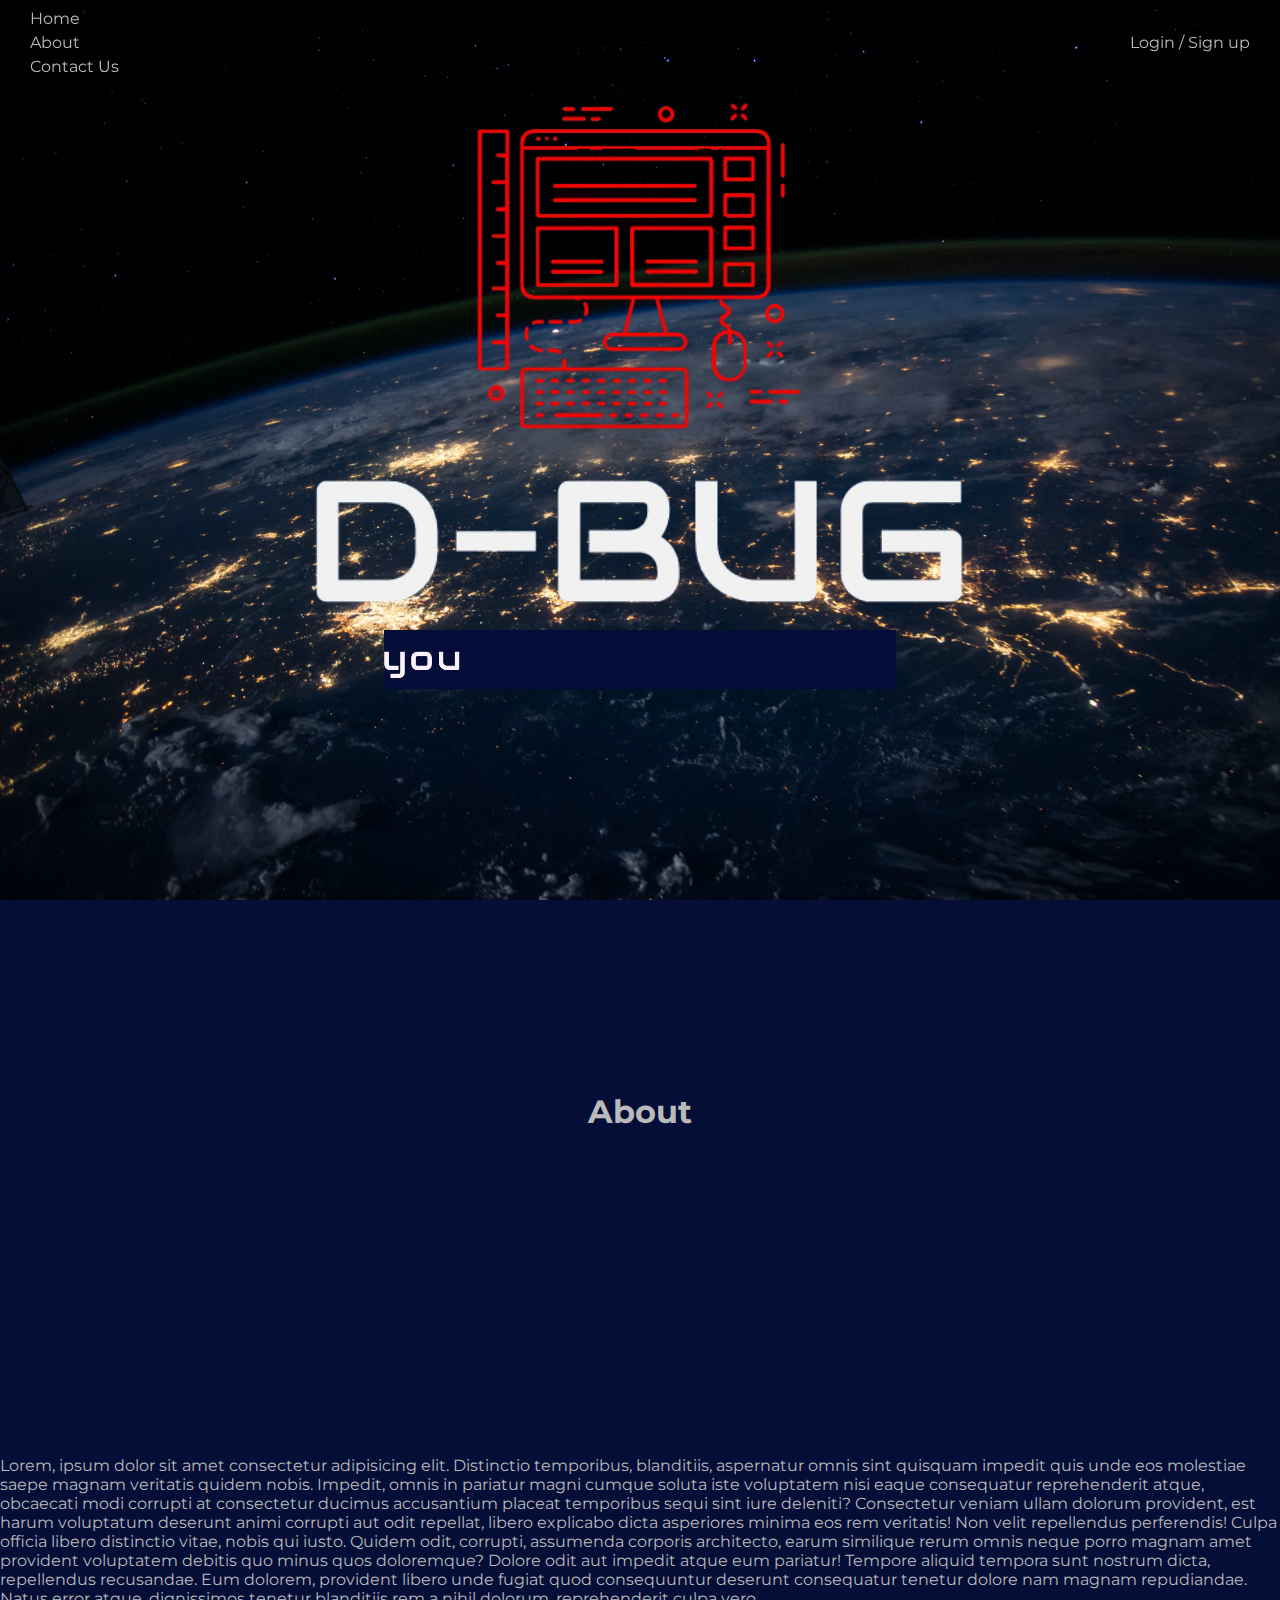
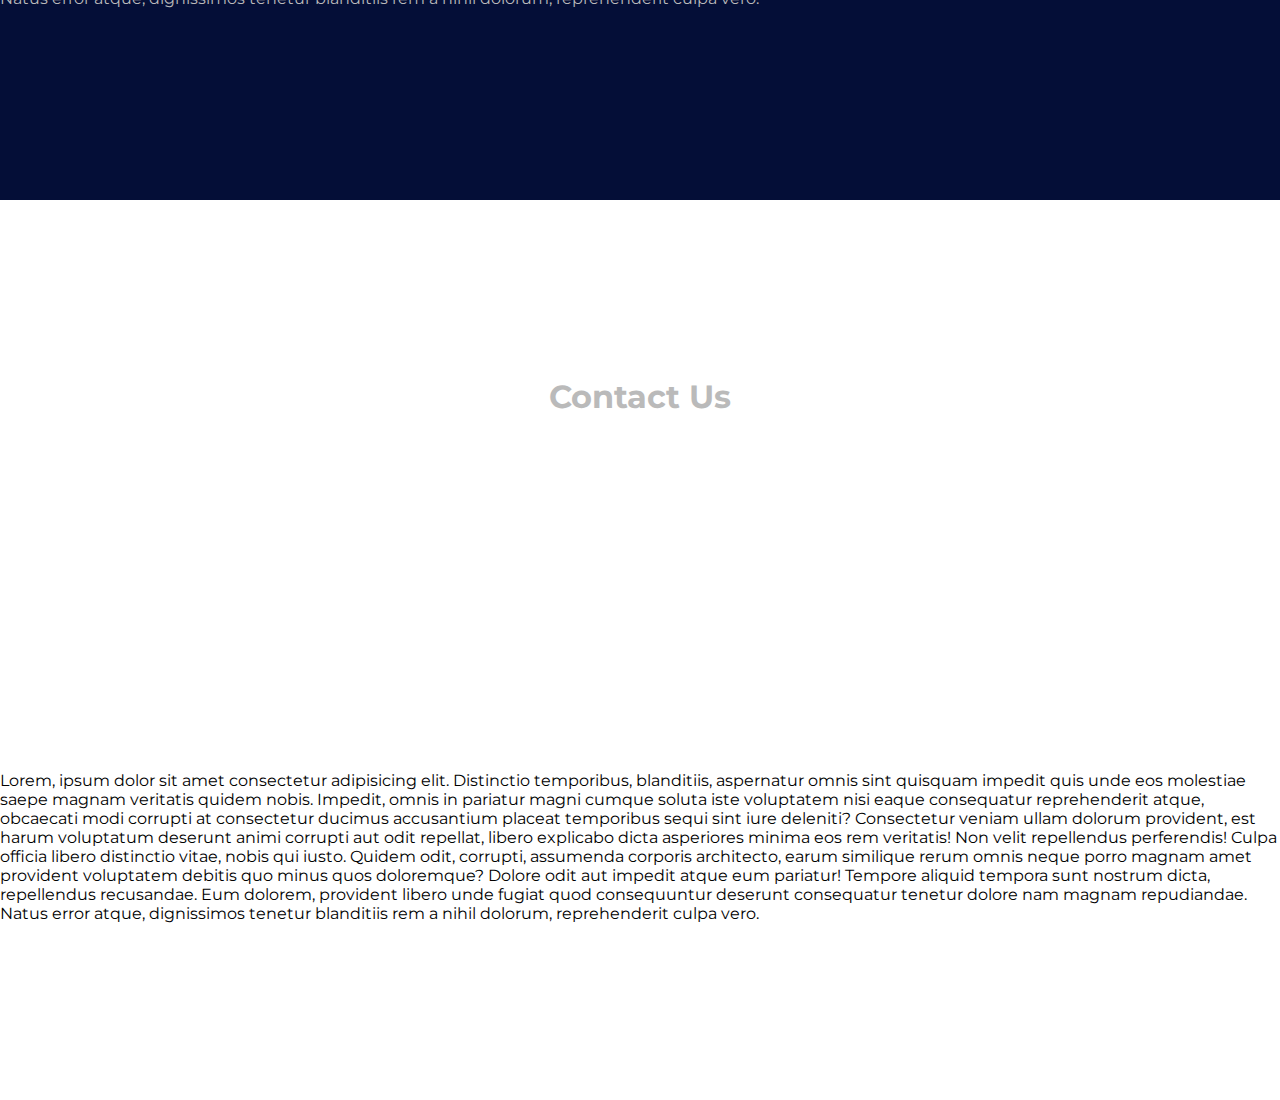
<file: landing.html>
<!DOCTYPE html>
<html lang="en">
<head>
    <meta charset="UTF-8">
    <meta name="viewport" content="width=device-width, initial-scale=1.0">
    <link href="https://fonts.googleapis.com/css?family=Montserrat:400,800" rel="stylesheet">
    <title>D-Bug</title>
    <link rel="stylesheet" href="landing.css">
</head>
<body style="font-family: 'Montserrat', sans-serif;">
    <div class="maincontainer">
        <div class="navbar">
            <ul>
                <li><a href="#home" class="middle">Home</a></li>
                <li><a href="#about" class="middle">About</a></li>
                <li><a href="#contact" class="middle">Contact Us</a></li>
            </ul>
            <ul>
                <li><a href="login.html">Login / Sign up</a></li>
            </ul>
        </div>

        <section id="home">
            <div class="img">
            </div>
            <div class="video">
                <video autoplay muted no-loop id="myVideo">
                    <source src="video\\ezgif.com-resize.mp4" type="video/mp4">
                </video>
            </div>
        </section>

        <section id="about">
            <h1>About</h1>
                <p>Lorem, ipsum dolor sit amet consectetur adipisicing elit. Distinctio temporibus, blanditiis, aspernatur omnis sint quisquam impedit quis unde eos molestiae saepe magnam veritatis quidem nobis. Impedit, omnis in pariatur magni cumque soluta iste voluptatem nisi eaque consequatur reprehenderit atque, obcaecati modi corrupti at consectetur ducimus accusantium placeat temporibus sequi sint iure deleniti? Consectetur veniam ullam dolorum provident, est harum voluptatum deserunt animi corrupti aut odit repellat, libero explicabo dicta asperiores minima eos rem veritatis! Non velit repellendus perferendis! Culpa officia libero distinctio vitae, nobis qui iusto. Quidem odit, corrupti, assumenda corporis architecto, earum similique rerum omnis neque porro magnam amet provident voluptatem debitis quo minus quos doloremque? Dolore odit aut impedit atque eum pariatur! Tempore aliquid tempora sunt nostrum dicta, repellendus recusandae. Eum dolorem, provident libero unde fugiat quod consequuntur deserunt consequatur tenetur dolore nam magnam repudiandae. Natus error atque, dignissimos tenetur blanditiis rem a nihil dolorum, reprehenderit culpa vero.</p>
        </section>

        <section id="contact">
            <h1>Contact Us</h1>
                <p>Lorem, ipsum dolor sit amet consectetur adipisicing elit. Distinctio temporibus, blanditiis, aspernatur omnis sint quisquam impedit quis unde eos molestiae saepe magnam veritatis quidem nobis. Impedit, omnis in pariatur magni cumque soluta iste voluptatem nisi eaque consequatur reprehenderit atque, obcaecati modi corrupti at consectetur ducimus accusantium placeat temporibus sequi sint iure deleniti? Consectetur veniam ullam dolorum provident, est harum voluptatum deserunt animi corrupti aut odit repellat, libero explicabo dicta asperiores minima eos rem veritatis! Non velit repellendus perferendis! Culpa officia libero distinctio vitae, nobis qui iusto. Quidem odit, corrupti, assumenda corporis architecto, earum similique rerum omnis neque porro magnam amet provident voluptatem debitis quo minus quos doloremque? Dolore odit aut impedit atque eum pariatur! Tempore aliquid tempora sunt nostrum dicta, repellendus recusandae. Eum dolorem, provident libero unde fugiat quod consequuntur deserunt consequatur tenetur dolore nam magnam repudiandae. Natus error atque, dignissimos tenetur blanditiis rem a nihil dolorum, reprehenderit culpa vero.</p>
        </section>
    </div>
</body>
</html>
</file>
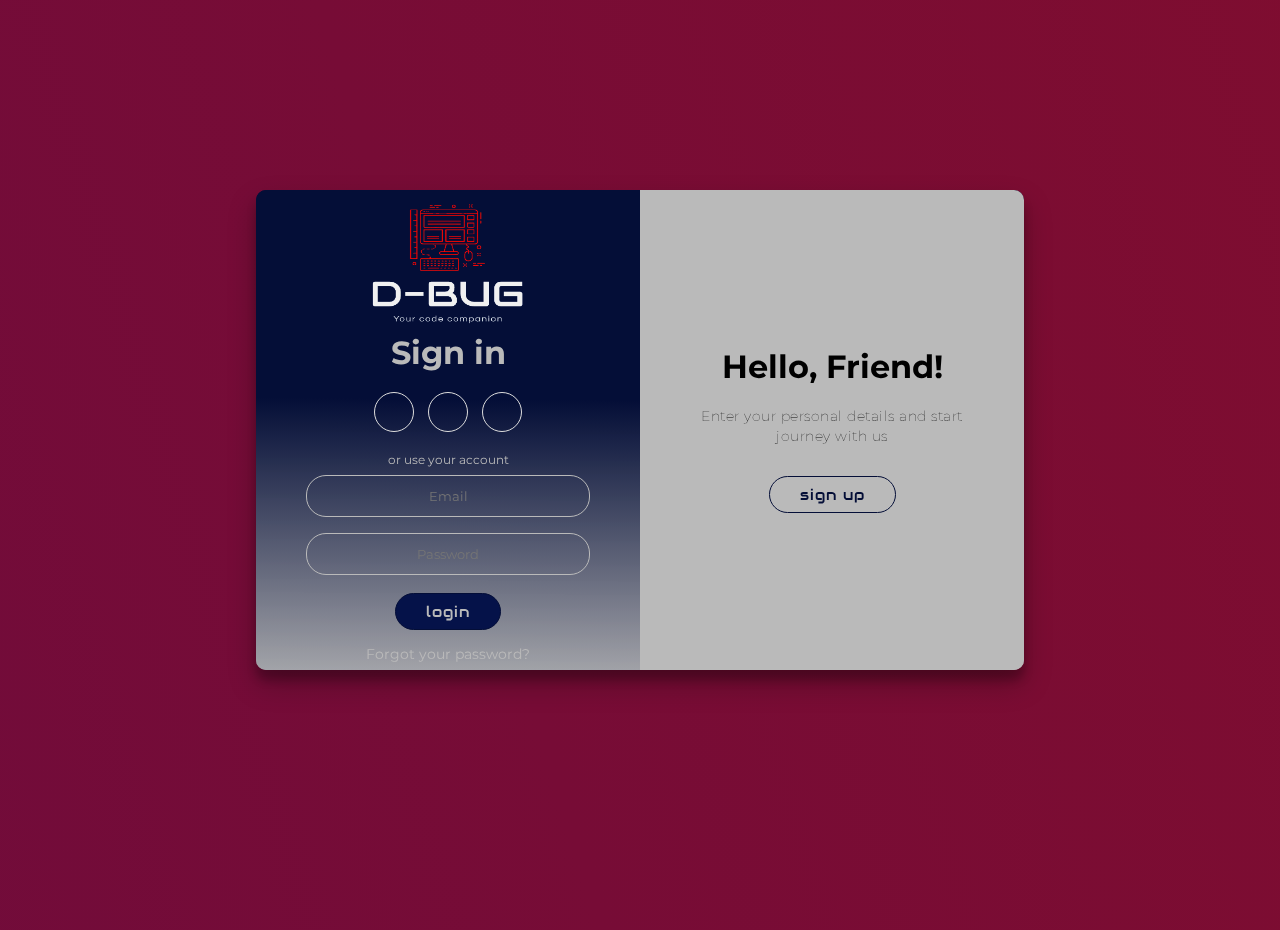
<file: login.html>
<!DOCTYPE html>
<html lang="en">
<head>
    <meta charset="UTF-8">
    <meta name="viewport" content="width=device-width, initial-scale=1.0">
	<title>D-Bug</title>
	<link href="https://fonts.googleapis.com/css2?family=Audiowide&display=swap" rel="stylesheet">
	<link href="https://fonts.googleapis.com/css?family=Montserrat:400,800" rel="stylesheet">
	<!-- <link rel="stylesheet" href="path/to/font-awesome/css/font-awesome.min.css"> -->
	<link rel="stylesheet" href="https://use.fontawesome.com/releases/v5.14.0/css/all.css" integrity="sha384-HzLeBuhoNPvSl5KYnjx0BT+WB0QEEqLprO+NBkkk5gbc67FTaL7XIGa2w1L0Xbgc" crossorigin="anonymous">
	<link rel="stylesheet" href="login.css">
<!-- Internal CSS -->
	<style>
		body {
			display: flex;
			justify-content: center;
			align-items: center;
			flex-direction: column;
			font-family: 'Montserrat', sans-serif;
			height: 100vh;
			margin: -20px 0 50px;
		}

		h1 {
			color: #BABABA;
			font-weight: bold;
			margin: 0;
		}

		h2 {
			text-align: center;
		}

		p {
			color: black;
			font-size: 14px;
			font-weight: 100;
			line-height: 20px;
			letter-spacing: 0.5px;
			margin: 20px 0 30px;
		}

		span {
			color: #BABABA;
			font-size: 12px;
		}

		a {
			color: #333;
			font-size: 14px;
			text-decoration: none;
			margin: 15px 0;
		}

		button {
			border-radius: 20px;
			background-color: #051249;
			border: 1px solid #040E37;
			font-family: 'Audiowide', cursive;
			color: #BABABA;
			font-size: 15px;
			padding: 8px 30px;
			letter-spacing: 1px;
			transition: transform 80ms ease-in;
			cursor: pointer;
		}
	</style>
</head>
<body>
<div class="container" id="container">
	<div class="form-container sign-up-container">
		<form name="signup_form" method="POST">
			<h1>Create Account</h1>
			<div class="social-container">
				<a href="#" class="social1"><i class="fab fa-facebook-f"></i></a>
				<a href="#" class="social2"><i class="fab fa-google-plus-g"></i></a>
				<a href="#" class="social3"><i class="fab fa-linkedin-in"></i></a>
			</div>

			<span>or use your email for registration</span>

			<div class="input-icons">
				<i class="fa fa-user icon"></i>
				<input type="text" class = "input_name" name="name" placeholder="Name" pattern="[(A-Z)* (a-z)*]*" 
				title="Should only contain letters" required/>
				<i class="fa fa-envelope icon"></i>
				<input type="email" name="email" placeholder="Email" required/>
				<i class="fa fa-lock icon"></i>
				<input type="password" name="password" class="input_password" placeholder="Password" pattern="^(?=.*[a-z])(?=.*[A-Z])(?=.*[0-9])(?=.*[!@#$%^&*_=+-]).{8,12}$" 
				title="Password must contain:
				• At least 1 Uppercase
				• At least 1 Lowercase
				• At least 1 Number
				• At least 1 Symbol, symbol allowed --> !@#$%^&*_=+-
				• Min 8 chars and Max 12 chars" required/>
				<i class="fa fa-lock icon"></i>
				<input type="password" name="confirm_password" placeholder="Confirm password" required>
			</div>

			<button type="submit" onclick="form_submit()">sign up</button>
		</form>
	</div>
	<div class="form-container sign-in-container">
		<form name="signin_form" method="POST" action="home.html">
			<img src="images\logo2.png" alt="logo" style="height: 150px; width: 200px;">
			<h1>Sign in</h1>
			<div class="social-container">
				<a href="#" class="social1"><i class="fab fa-facebook-f"></i></a>
				<a href="#" class="social2"><i class="fab fa-google-plus-g"></i></a>
				<a href="#" class="social3"><i class="fab fa-linkedin-in"></i></a>
			</div>
			<span>or use your account</span>
			<div class="input-icons"> 
				<i class="fa fa-envelope icon"></i>
				<input type="email" name="signin_email" placeholder="Email" required/>
				<i class="fa fa-lock icon"></i>
				<input type="password" name="signin_password" placeholder="Password" required/>
			</div>  
			<button type="submit" onclick="form_submit_signin()">login</button>
			<a href="#">Forgot your password?</a>
		</form>
	</div>
	<div class="overlay-container">
		<div class="overlay">
			<div class="overlay-panel overlay-left">
				<h1 style="color: black;">Welcome Back!</h1>
				<p>To keep connected with us please login with your personal info</p>
				<button class="ghost" id="signIn" style="color: #040E37;">sign in</button>
			</div>
			<div class="overlay-panel overlay-right">
				<h1 style="color: black;">Hello, Friend!</h1>
				<p>Enter your personal details and start journey with us</p>
				<button class="ghost" id="signUp" style="color: #040E37;">sign up</button>
			</div>
		</div>
	</div>
</div>
<script src="login.js"></script>
</body>
</html>
</file>
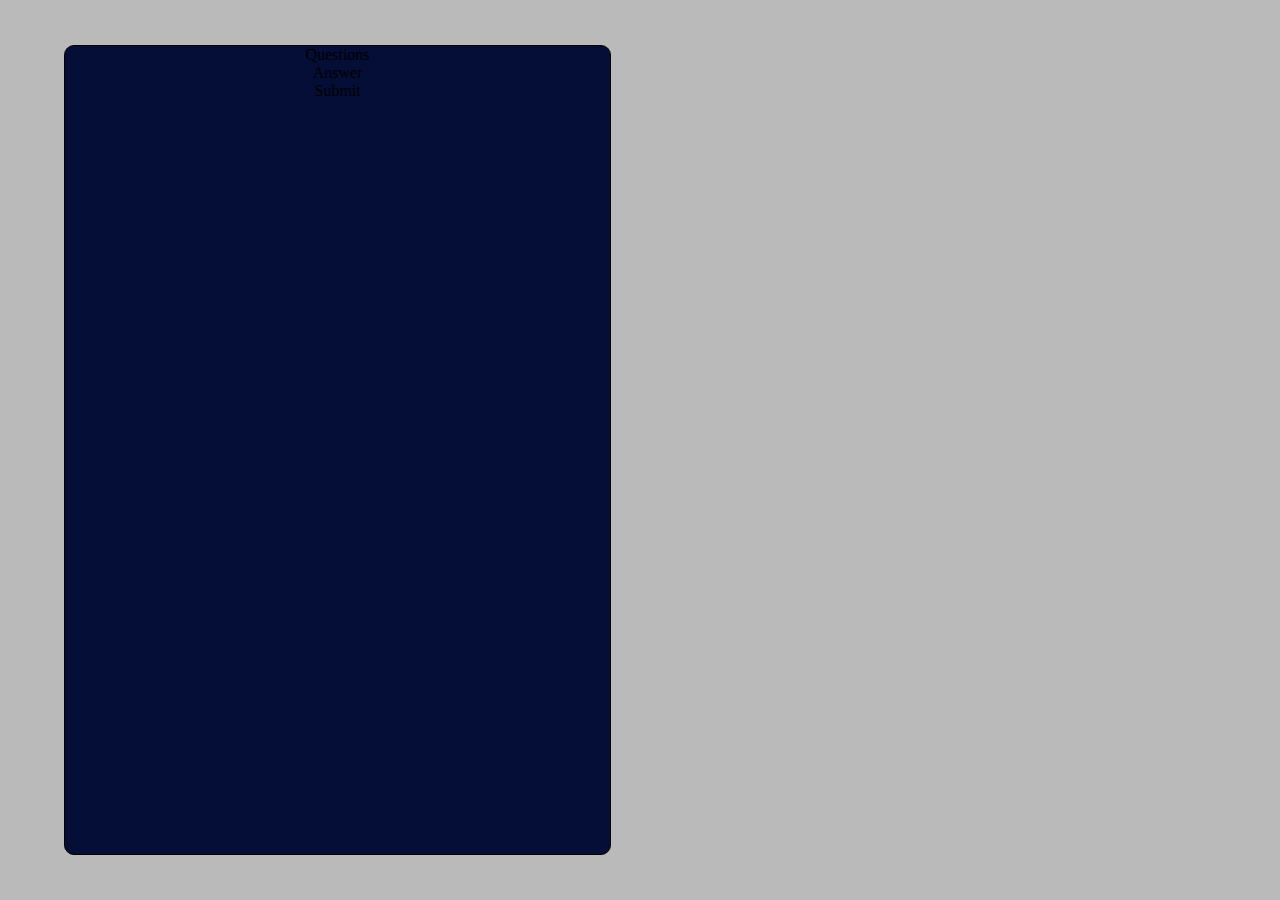
<file: views/practice.html>
<!DOCTYPE html>
<html lang="en">
<head>
    <meta charset="UTF-8">
    <meta name="viewport" content="width=device-width, initial-scale=1.0">
    <title>D-Bug</title>
    <link rel="shortcut icon" href="..\assets\images\favicon.ico" type="image/x-icon">
    <link rel="stylesheet" href="..\assets\practice.css">
</head>
<body>
    <div class="main">
        <div class="maincontainer">
            <div class='question-block'>
                <div class="text"><p>Questions</p></div>
                <div class="text"><p>Answer</p></div>
                <div class="text"><p>Submit</p></div>
                <div class="questions">
        
                </div>
                <div class="text-field">
        
                </div>
                <div class="submit-buttons">
        
                </div>
            </div>
            <div class="compiler">
                <iframe height="400px" width="100%" src="https://repl.it/@AshwithPoojary/WiseGreenProgram?lite=true" scrolling="no" frameborder="no" allowtransparency="true" allowfullscreen="true" sandbox="allow-forms allow-pointer-lock allow-popups allow-same-origin allow-scripts allow-modals"></iframe>
            </div>
        </div>
    </div>
</body>
</html>
</file>
<file: landing.css>
* {
    box-sizing: border-box;
    margin: 0;
    padding: 0;
}

body {
    /* overflow: hidden;*/
    height: 100vh;
}

#maincontainer {
    height: 100%;
    width: 100%;
    overflow-y: scroll;
    scroll-behavior: smooth;
    scroll-snap-type: y mandatory;
}

#home {
    display: flex;
    height: 100vh;
    width: 100%;
    background-image: url('images\\parallax\\home-parallax.jpg');
    background-attachment: fixed;
    background-repeat: no-repeat;
    background-size: cover;
    flex-direction: column;
    align-items: center;
    scroll-snap-align: center;
}

.navbar {
    flex-direction: row;
    position: fixed;
    padding: 0 30px;
    display: flex;
    height: 10%;
    width: 100%;
    justify-content: space-between;
    align-items: center;
}

#forham {
    width: 25%;
    display: flex;
    justify-content: space-between;
    align-items: center;
}

li {
    list-style-type: none;
    color: #BABABA;
}

#home .img {
    height: 70%;
    width: 100%;
    background-image: url("images\\logo-without-tagline.png");
    background-repeat: no-repeat;
    background-size: contain;
    background-position: center;
}

.navbar a:hover {
    color: red;
} 


.video {

    width: 40%;
    height: 10%;
    visibility: visible;
}

#myVideo {
    width: 100%;
}



#ham {
    margin-bottom: 5%;
    border: none;
    display: none;
    background-color: transparent;
    color: #BABABA;
    cursor: pointer;
}

#ham:focus {
    outline: none;
}

section h1 {
    color: #BABABA;
    font-weight: bold;
    font-family: 'Montserrat', sans-serif;
}

#about p {
    color: #BABABA;
    justify-content: center;
    align-items: center;
} 

#para {
    text-align: center;
    width: 50%;
    display: flex;
    flex-direction: column;
    justify-content: center;
    align-items: center;
}

#about {
    padding: 30px 0;
    height: 100vh;
    width: 100%;
    background-color: #040E37;
    display: flex;
    flex-direction: column;
    justify-content: space-around;
    align-items: center;
    scroll-snap-align: center;
}

.about-video {
    display: flex;
    flex-direction: column;
    justify-content: center;
    align-items: center;
    height: 40%;
    width: 40%;
}

#landing-video {
    padding-top: 10px;
    width: 100%;
}

.video-buttons {
    background-color: transparent;
    display: flex;
    justify-content: space-evenly;
    width: 100%;
}

.fa-expand {
    fill: #BABABA;
}

.fa-play {
    fill: #BABABA;
}

.fa-pause{
    fill: #BABABA;
}



.video-buttons button{
    background-color: transparent;
    font-family: 'Montserrat', sans-serif;
    outline: none;
    border: none;
    color: #040E37;
    cursor: pointer;
    transition: all 0.2s ease-in;
    width: 20px;
}

.play {
    background-image: url("images\\play-solid.svg");
    background-repeat: no-repeat;
    background-size: contain;
}

.pause {
    background-image: url("images\\pause-solid.svg");
    background-repeat: no-repeat;
    background-size: contain;
}

.fullscreen {
    background-image: url("images\\expand-solid.svg");
    background-repeat: no-repeat;
    background-size: contain;
}


#ham-links {
    border-radius: 10px;
    height: 100px;
    width: 100px;
    visibility: hidden;
    flex-direction: column;
    justify-content: space-around;
    align-items: center;
    position: fixed;
    margin-top: 45px;
    margin-left: 30px;
    padding-left: 5px;
    background-color: #04155c;
}

a {
    color: #BABABA;
    text-decoration: none;
    display: inline-block;
    position: relative;
    padding-bottom: 5px;
}

 .navbar a:after {   
    background: none repeat scroll 0 0 transparent;
    bottom: 0;
    content: "";
    display: block;
    height: 2px;
    left: 50%;
    position: absolute;
    background: #BABABA;
    transition: width 0.3s ease 0s, left 0.3s ease 0s;
    width: 0;
}

.navbar a:hover:after { 
    color: red;
    width: 100%; 
    left: 0; 
}

#contact {
    height: 100vh;
    width: 100%;
    /* background-color: #040E37; */
    display: flex;
    flex-direction: column;
    justify-content: space-around;
    align-items: center;
    scroll-snap-align: center;
    background-image: url("images\\parallax\\contact-parallax.jpg");
    background-repeat: no-repeat;
    background-size: cover;
    background-position: center;
    background-attachment: fixed;
}

#contact-grid {
    height: 60%;
    width: 90%;
    display: grid;
    grid-template-columns: 30% 30% 40%;
    grid-template-rows: 33% 33% 34%;
    grid-column-gap: 10px;
    grid-row-gap: 10px;
}

.profiles {
    /* background-color: #040E37; */
    border-radius: 10px;
    border: 1px solid #BABABA;
    display: grid;
    grid-template-columns: 26% 73%;
    grid-column-gap: 5px;
    grid-row-gap: 5px;  
    padding: 5px;
    transition: all 0.5s ease-in;
}

.profile-photo {
    background-size: contain;
    background-repeat: no-repeat;
    grid-row: span 2;
    overflow: hidden;
    /* margin: auto 0; */
}

.profile-photo img {
    height: auto;
    width: 100%;
    transition: all 0.5s ease-in;
}

.profile-name {
    text-transform: uppercase;
    white-space: pre-line;
    border-radius: 10px;
    display: flex;
    align-items: center;
    justify-content: center;
    border: 1px dotted #BABABA;
    transition: all 0.3s ease-in;
}

.profile-name p {
    text-align: center;
    color: #BABABA;
    font-weight: bold;
    transition: all 0.3s ease-in;
}

.profile-links {
    border-radius: 10px;
    border: 1px dotted #BABABA;
    background-color: #bababa;
    display: flex;
    justify-content: center;
    align-items: center;
}

.profile-links a {
    margin: 0 10px;
}


.query-form {
    /* background-color: #040E37; */
    border-radius: 10px;
    grid-row: span 3;
    border: 1px solid #BABABA;
    display: flex;
    justify-content: space-evenly;
    align-items: center;
    flex-direction: column;
}

.query-form input{
    width: 90%;
    height: 10%;
    background-color: #BABABA;
    font-family: 'Montserrat', sans-serif;
    border: none;
    border-radius: 7px;
    outline: none;
    padding-left: 10px;
}

.query-form textarea{
    width: 90%;
    height: 35%;
    background-color: #BABABA;
    font-family: 'Montserrat', sans-serif;
    border: none;
    border-radius: 7px;
    outline: none;
    padding-top: 7px;
    padding-left: 10px;
}

.query-form button {
    width: 15%;
    height: 7%;
    border: none;
    outline: none;
    background: #BABABA;
    color: #040E37;
    border-radius: 5px;
    cursor: pointer;
    font-family: 'Montserrat', sans-serif;
    transition: all 0.2s ease-in;
}

.query-form button:hover {
    color: #BABABA;
    border: 1px solid #BABABA;
    background-color: #040E37;
}

#map {
    border-radius: 10px;
    background-color: #040E37;
    /* padding: 2px; */
    grid-column: span 2;
}

@media all and (max-width: 1024px) {
    
    #forham {
        display: none;
        
        
    }
    #ham-links {
        display: none;
        visibility: visible;
    }

    .login-signup a {
        margin: 0;
        padding: 0;
    }

    #ham {
        margin: 0;
        padding: 0;
        display: block;

    }

    .navbar {
        display: flex;
        align-items: flex-end;
        /* justify-content: center; */
        height: 5%;
    }

    /* home */

    #home {
        display: flex;
        justify-content: center;
        align-items: center;
    }

    #home .img {
        height: 40%;
        width: 100%;
    }

    #home .video {
        height: 30%;
        width: 80%;
    }


    /* about */

    #about {
        padding-top: 50px;
        display: flex;
        justify-content: space-evenly;
        align-items: center;
    }

    .about-video {
        height: 50%;
        width: 90%;
    }

    .about-video video {
        width: 100%;
    }
    
    #para  {
        text-align: center;
        width: 80%;
    }

    /* contact */

    #contact {
        display: flex;
        flex-direction: column;
        justify-content: space-evenly;
        align-items: center;
    }

    #contact-grid{
        height: 70%;
        display: grid;
        grid-template-columns: repeat(2, 1fr);
        grid-template-rows: 30% 30% 25% 15%;
    }
    
    #map {
        grid-column: span 2;
    }

    .profiles {
        display: grid;
        grid-template-columns: 33% 67%;
        grid-template-rows: 52% 48%;
        border-radius: 10px;
        grid-row-gap: 5px;
    }

    .profile-photo {
        background-size: contain;
        grid-row: 1;
        grid-column: 1;
    }

    .profile-links {
        border-radius: 10px;
        grid-column: span 2;
        margin-right: 3px;
    }

    .profile-name {
        text-transform: uppercase;
        white-space: pre-line;
        border: none;
    }

    .profile-name p{
        font-size: x-small;
    }

    .query-form{
        border-radius: 10px;
         grid-row: 3;
         grid-column: span 2;
         display: grid;
         grid-template-columns: repeat(2, 1fr);
         justify-content: space-evenly;
    }
    
    .query-form h3 {
        font-size: small;
        text-align: center;
        grid-column: span 2;
    }

    .query-form textarea {
        font-size: x-small;
        grid-row: 2 / 5;
        grid-column: 2;
        height: 100%;
    }

    .query-form button {
        font-size: x-small;
        text-align: center;
        color: #BABABA;
        background-color: #040E37;
        border: 1px solid #BABABA;
        margin: 0 auto;
        height: 70%;
        width: 20%;
        grid-column: span 2;
    }

    .query-form input {
        font-size: x-small;
        margin-left: 10px;
        height: 70%;
        width: 90%;
    }
}
</file>
<file: login.css>
* {
	box-sizing: border-box;
	font-family: 'Montserrat', sans-serif;
}


button:hover {
	background-color: #040E37;
}

button:active {
	transform: scale(0.95);
}

button:focus {
	outline: none;
}

button.ghost {
	background-color: transparent;
	border-color: #040E37;
}

form {
	background: linear-gradient(180.44deg, #040E37 43.61%, rgba(186, 186, 186, 0.91) 107.48%);
	display: flex;
	align-items: center;
	justify-content: center;
	flex-direction: column;
	padding: 0 50px;
	height: 100%;
	text-align: center;
}

.input-icons i{
	position: absolute;
}
.input-icons { 
	width: 100%; 
	margin-bottom: 10px; 
} 
  
.icon { 
	color:#7c7a7a;
	padding: 18px;
	min-width: 10px; 
} 

input {
	outline: none;
	text-align: center;
	border-radius: 20px;
	/* background-color: #BABABA; */
	background-color: transparent;
	border: none;
	padding: 12px 15px;
	margin: 8px 0;
	width: 100%;
	border: 1px solid #BABABA;
	color: #BABABA;
	transition: all 0.4s ease-in;
}

input:hover {
	background-color: #BABABA;
	color: #040E37;
}

input:focus {
	/* border: 1px solid; */
	background-color: #BABABA;
	color: #040E37
}

.container {
	background: linear-gradient(180.44deg, #040E37 43.61%, rgba(186, 186, 186, 0.91) 107.48%);
	border-radius: 10px;
  	box-shadow: 0 14px 28px rgba(0,0,0,0.25), 
			0 10px 10px rgba(0,0,0,0.22);
	position: relative;
	overflow: hidden;
	width: 768px;
	max-width: 100%;
	min-height: 480px;
}

.form-container {
	position: absolute;
	top: 0;
	height: 100%;
	transition: all 0.6s ease-in-out;
}

.sign-in-container {
	left: 0;
	width: 50%;
	z-index: 2;
}

.sign-in-container a{
	color: #BABABA;
}

.container.right-panel-active .sign-in-container {
	transform: translateX(100%);
}

.sign-up-container {
	left: 0;
	width: 50%;
	opacity: 0;
	z-index: 1;
}

.container.right-panel-active .sign-up-container {
	transform: translateX(100%);
	opacity: 1;
	z-index: 5;
	animation: show 0.6s;
}

@keyframes show {
	0%, 49.99% {
		opacity: 0;
		z-index: 1;
	}
	
	50%, 100% {
		opacity: 1;
		z-index: 5;
	}
}

.overlay-container {
	position: absolute;
	top: 0;
	left: 50%;
	width: 50%;
	height: 100%;
	overflow: hidden;
	transition: transform 0.6s ease-in-out;
	z-index: 100;
}

.container.right-panel-active .overlay-container{
	transform: translateX(-100%);
}

.overlay {
	background-color: #BABABA;
	background-repeat: no-repeat;
	background-size: cover;
	background-position: 0 0;
	color: #FFFFFF;
	position: relative;
	left: -100%;
	height: 100%;
	width: 200%;
  	transform: translateX(0);
	transition: transform 0.6s ease-in-out;
}

.container.right-panel-active .overlay {
  	transform: translateX(50%);
}

.overlay-panel {
	position: absolute;
	display: flex;
	align-items: center;
	justify-content: center;
	flex-direction: column;
	padding: 0 40px;
	text-align: center;
	top: 0;
	height: 100%;
	width: 50%;
	transform: translateX(0);
	transition: transform 0.6s ease-in-out;
}

.overlay-left {
	transform: translateX(-20%);
}

.container.right-panel-active .overlay-left {
	transform: translateX(0);
}

.overlay-right {
	right: 0;
	transform: translateX(0);
}

.container.right-panel-active .overlay-right {
	transform: translateX(20%);
}

.social-container {
	margin: 20px 0;
	color: #FFFFFF;
}

.social-container a {
	border: 1px solid #DDDDDD;
	border-radius: 50%;
	display: inline-flex;
	justify-content: center;
	align-items: center;
	margin: 0 5px;
	height: 40px;
	width: 40px;
	transition: all 0.2s ease-in;
	color: #FFFFFF;
}

.social-container .social1:hover {
	background-color: #4267B2;
	color: white
}

.social-container .social2:hover {
	background-color: #db4a39;
	color:white;
}

.social-container .social3:hover {
	background-color: #0e76a8;
	color: white;
}

body {
	/* background: linear-gradient(253deg, #0cc898, #1797d2, #864fe1); */
	/* background: linear-gradient(253deg, #1d2d50, #133b5c, #1e5f74); */
	/* background: linear-gradient(253deg, #ed6663, #b52b65, #3c2c3e, #59405c); */
	/* background: linear-gradient(253deg, #4b5d67, #322f3d, #59405c, #87556f);  */
	background: linear-gradient(253deg, #221f3b, #800d2f, #6e0b3d);
    background-size: 300% 300%;
    -webkit-animation: Background 7s ease infinite;
    -moz-animation: Background 7s ease infinite;
    animation: Background 7s ease infinite;
  }
  
  @-webkit-keyframes Background {
    0% {
      background-position: 0% 50%
    }
    50% {
      background-position: 100% 50%
    }
    100% {
      background-position: 0% 50%
    }
  }
  
  @-moz-keyframes Background {
    0% {
      background-position: 0% 50%
    }
    50% {
      background-position: 100% 50%
    }
    100% {
      background-position: 0% 50%
    }
  }
  
  @keyframes Background {
    0% {
      background-position: 0% 50%
    }
    50% {
      background-position: 100% 50%
    }
    100% {
      background-position: 0% 50%
    }
  }

  .error {
	  font-size: medium;
	  color: rgb(170, 10, 10);
	  text-align: center;
	  justify-content: center;
	  align-items: center;
  }
</file>
